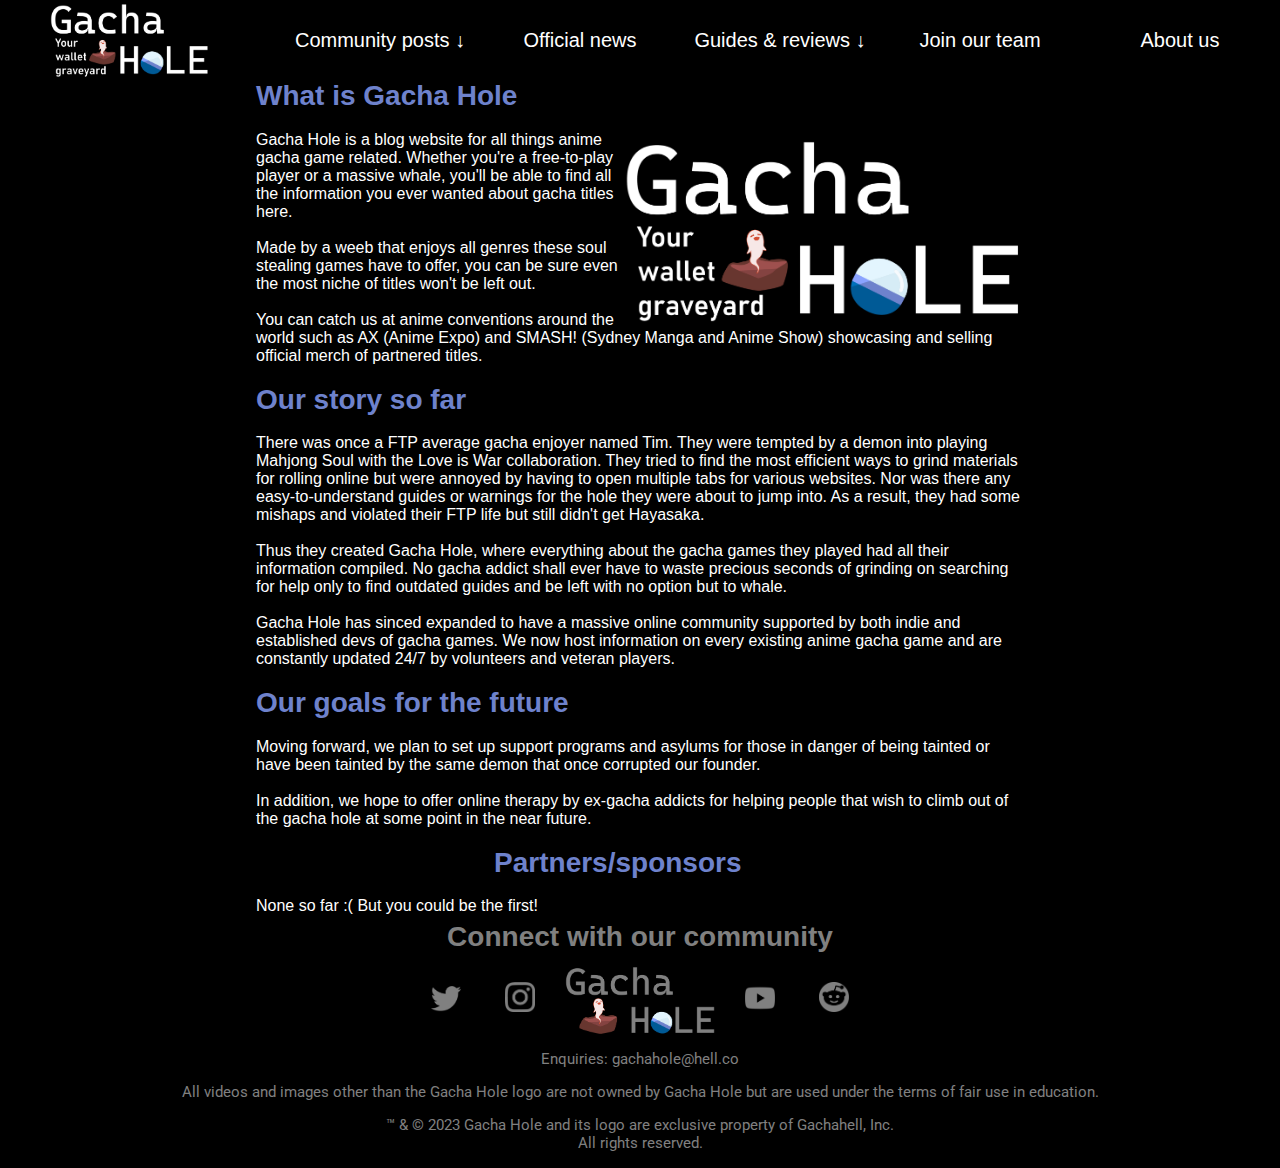
<file: About.html>
<!DOCTYPE html> <!--tells browser to use latest vers. of html-->
<html> <!--start of data in the doc-->
  <head> <!--meta data-->
    <title>Gacha Hole</title> <!--browser tab name-->
    <link rel="icon" href="assets/browsericon.png"> <!--browser tab icon can be seen in tab bar-->
    <!--multiple css sheets are used so that it is easy to find where specfic styles are-->
    <link rel="stylesheet" href="css/main.css"> <!--link css that applies to all html files-->
    <link rel="stylesheet" href="css/header.css"> <!--Link header css-->
    <link rel="stylesheet" href="css/aboutpage.css"> <!--Link header css-->
    <link rel="stylesheet" href="css/footer.css"> <!--link footer css-->
  </head>
  <body> <!--page content--> <!--about page-->
    <header> <!--header this and the footer will be the same across all documents-->
      <div class="logocontainer"> <!--container for the logo so it can be contained within this space-->
        <a href="index.html"><img class="logo" src="assets/gachaholelogowhite.png"></a>
        <!--anchor tag makes the image a hyperlink to the homepage-->
      </div>
      <nav> <!--tag that defines the stuff in here as a collection of hyper links-->
        <div class="barbtns"> <!--divides each button in the header-->
          <div> <!--div makes it so when drop down comes down it is same width-->
            <button class="communpost"><a class="barlink" href="underconstruction.html">Community posts &darr;</a></button>
            <!--sets the class of the button (hyperlink) and the text it has to be targeted individually in css -->
            <div class="dropdown"> <!--drop down links when hovered works by styling in css-->
                <!--many pages weren't created for the sake of saving time so they lead to a
                "under construction page"-->
                <a href="underconstruction.html">Top of all time</a> 
                <!--makes the text link to the underconstruction page-->
                <a href="underconstruction.html">Best of the year</a>
                <a href="underconstruction.html">Hot!</a>
                <a href="underconstruction.html">New</a>
            </div>            
          </div>
        </div>
        <div class="barbtns">
          <button class="news"><a class="barlink" href="news.html">Official news</a></button>
        </div>
        <div class="barbtns">
          <div>
            <button class="guides"><a class="barlink" href="underconstruction.html">Guides & reviews &darr;</a></button>
            <div class="dropdown">
              <a href="underconstruction.html">Gameplay Guides</a>
              <a href="underconstruction.html">Reviews</a>
              <a href="ingamecurrency.html">Costs of hell</a>
            </div>  
          </div>
        </div>
        <div class="barbtns">
          <button class ="team"><a class="barlink" href="teampage.html">Join our team</a></button>
        </div>
        <div class="barbtns">
          <button class ='about'><a class="barlink" >About us</a></button>
        </div>
      </nav>
    </header>
    <main> <!--start of main content of the page--> <!--this is the about page-->
      <div class="abouttext"> <!--container of all the text in the about page-->
        <h1>What is Gacha Hole</h1> <!--header/subheading-->
        <p> <!--text-->
          <img style="float: right; width: 400px;"src="assets/gachaholelogowhite.png"> 
          <!--Places logo to right and allows text to wrap around-->
          Gacha Hole is a blog website for all things anime gacha game related. Whether you're a free-to-play player
          or a massive whale, you'll be able to find all the information you ever wanted about gacha titles here. <br><br>
          <!--br tags forces text onto next line 2 in succession creates a new paragraph effect-->
          Made by a weeb that enjoys all genres these soul stealing games have to offer, you can be sure even the most
          niche of titles won't be left out. <br> <br>
  
          You can catch us at anime conventions around the world such as AX (Anime Expo) and SMASH! (Sydney Manga and Anime Show) showcasing
          and selling official merch of partnered titles. 
        </p>
        <h1>Our story so far</h1>
        <p>
          There was once a FTP average gacha enjoyer named Tim. They were tempted by a demon into playing Mahjong Soul with the Love is War
          collaboration. They tried to find the most efficient ways to grind materials for rolling online but were annoyed by having to open
          multiple tabs for various websites. Nor was there any easy-to-understand guides or warnings for the hole they were about to jump into.
          As a result, they had some mishaps and violated their FTP life but still didn't get Hayasaka.<br><br>
          Thus they created Gacha Hole, where everything about the gacha games they played had all their information compiled. No gacha addict shall 
          ever have to waste precious seconds of grinding on searching for help only to find outdated guides and be left with no option but to whale.
          <br><br>
          Gacha Hole has sinced expanded to have a massive online community supported by both indie and established devs of gacha games. We now host 
          information on every existing anime gacha game and are constantly updated 24/7 by volunteers and veteran players.    
        </p>
        <h1>Our goals for the future</h1>
        <p>
          Moving forward, we plan to set up support programs and asylums for those in danger of being tainted or have been tainted
          by the same demon that once corrupted our founder. 
          <br><br>
          In addition,  we hope to offer online therapy by ex-gacha addicts for helping people that wish to climb out of the gacha hole
          at some point in the near future.
        </p>
        <h1 class="spons">Partners/sponsors</h1> <!--partner logo heading styled in css-->
        <p>
          None so far :( But you could be the first!
        </p>
        <!--<img class="sponslogo" src="assets/sponsorlogos.png"> image of the sponsor logos-->
      </div>
    </main>
    <footer> <!--footer-->
      <h1>Connect with our community</h1>
      <div class="social-links-container"> <!--container of the social media links-->
        <div class="sociallinks"> <!--separates twitter and instagram to the left while so the logo can go in the middle -->
          <a href="https://twitter.com" target="_blank"><img src="assets/twitterlogo.png"></a>
          <!--makes the logos a hyperlink that opens in a new tab due to targer="_blank"-->
          <a href="https://instagram.com" target="_blank"><img src="assets/instalogo.png"></a>
        </div>
        <img class="footerlogo" src="assets/gachaholelogogrey.png">
        <div class="sociallinks">
          <a href="https://youtube.com" target="_blank"><img src="assets/ytlogo.png"></a>
          <a class='reddit' target="_blank" href="https://www.reddit.com/r/gachagaming/"><img src="assets/redditlogo.png"></a>
        </div>
      </div>
      <p>Enquiries: gachahole@hell.co</p> <!--text for footer with contact information & acknowledgements-->
      <p>All videos and images other than the Gacha Hole logo are not owned by Gacha Hole but are used under the terms of fair use in education.</p>
      <p>&#8482; & &#169; 2023 Gacha Hole and its logo are exclusive property of Gachahell, Inc.<br> All rights reserved.</p>
    </footer>
  </body>
</html>
</file>
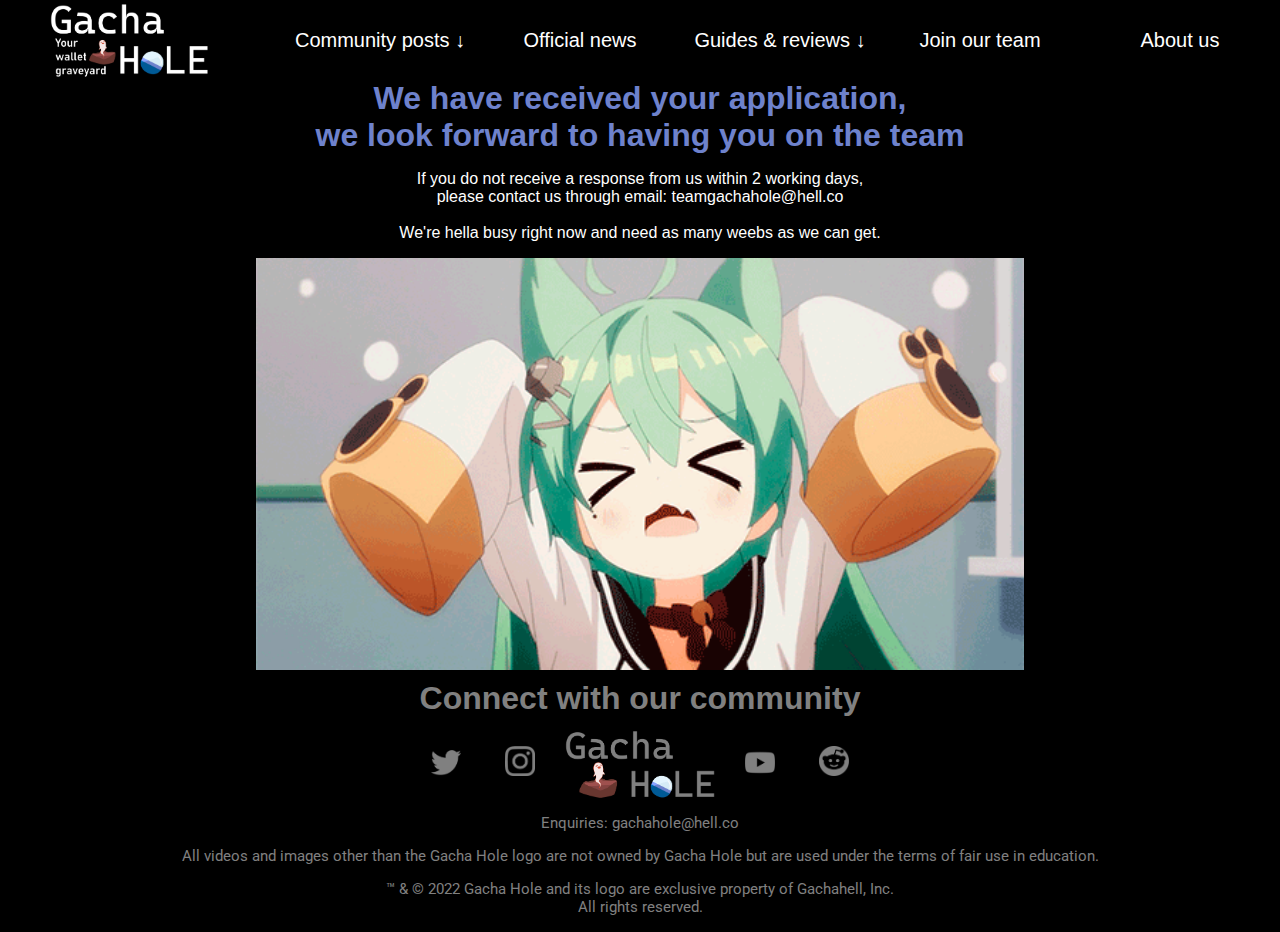
<file: applied.html>
<!DOCTYPE html> <!--tells browser to use latest vers. of html-->
<html>
  <head> <!--meta data-->
    <title>Gacha Hole</title> <!--browser tab name-->
    <link rel="icon" href="assets/browsericon.png"> <!--browser tab icon-->
    <link rel="stylesheet" href="css/main.css"> <!--link css-->
    <link rel="stylesheet" href="css/header.css">
    <link rel="stylesheet" href="css/applyprocess.css"> <!--link css for this sheet-->
    <link rel="stylesheet" href="css/footer.css">
  </head>
  <body> <!--page content-->
    <header>
      <div class="logocontainer">
        <a href="index.html"><img class="logo" src="assets/gachaholelogowhite.png"></a>
      </div>
      <nav>
        <div class="barbtns">
          <div> <!--div makes it so when drop down comes down it is same width-->
            <button class="communpost"><a class="barlink" href="underconstruction.html">Community posts &darr;</a></button>
            <div class="dropdown">
                <a href="underconstruction.html">Top of all time</a>
                <a href="underconstruction.html">Best of the year</a>
                <a href="underconstruction.html">Hot!</a>
                <a href="underconstruction.html">New</a>
            </div>            
          </div>
        </div>
        <div class="barbtns">
          <button class="news"><a class="barlink" href="news.html">Official news</a></button>
        </div>
        <div class="barbtns">
          <div>
            <button class="guides"><a class="barlink" href="underconstruction.html">Guides & reviews &darr;</a></button>
            <div class="dropdown">
              <a href="underconstruction.html">Gameplay Guides</a>
              <a href="underconstruction.html">Reviews</a>
              <a href="ingamecurrency.html">Costs of hell</a>
            </div>  
          </div>
        </div>
        <div class="barbtns">
          <button class ="team"><a class="barlink" href="teampage.html">Join our team</a></button>
        </div>
        <div class="barbtns">
          <button class ='about'><a class="barlink" href="About.html">About us</a></button>
        </div>
      </nav>
    </header>
    <main> <!--page after submitting application for job-->
      <h1>We have received your application, <br>we look forward to having you on the team</h1>
      <p> 
        If you do not receive a response from us within 2 working days,<br>
        please contact us through email: teamgachahole@hell.co <br> <br>
        We're hella busy right now and need as many weebs as we can get.
      </p>
      <div class="gifcontainer"> <!--creates a container for the gif that it cannnot expand beyond-->
        <img src="assets/signupgif.gif"> 
      </div>
    </main>
    <footer>
      <h1>Connect with our community</h1>
      <div class="social-links-container">
        <div class="sociallinks">
          <a href="https://twitter.com" target="_blank"><img src="assets/twitterlogo.png"></a>
          <a href="https://instagram.com" target="_blank"><img src="assets/instalogo.png"></a>
        </div>
        <img class="footerlogo" src="assets/gachaholelogogrey.png">
        <div class="sociallinks">
          <a href="https://youtube.com" target="_blank"><img src="assets/ytlogo.png"></a>
          <a class='reddit' target="_blank" href="https://www.reddit.com/r/gachagaming/"><img src="assets/redditlogo.png"></a>
        </div>
      </div>
      <p>Enquiries: gachahole@hell.co</p>
      <p>All videos and images other than the Gacha Hole logo are not owned by Gacha Hole but are used under the terms of fair use in education.</p>
      <p>&#8482; & &#169; 2022 Gacha Hole and its logo are exclusive property of Gachahell, Inc.<br> All rights reserved.</p>
    </footer>
  </body>
</html>
</file>
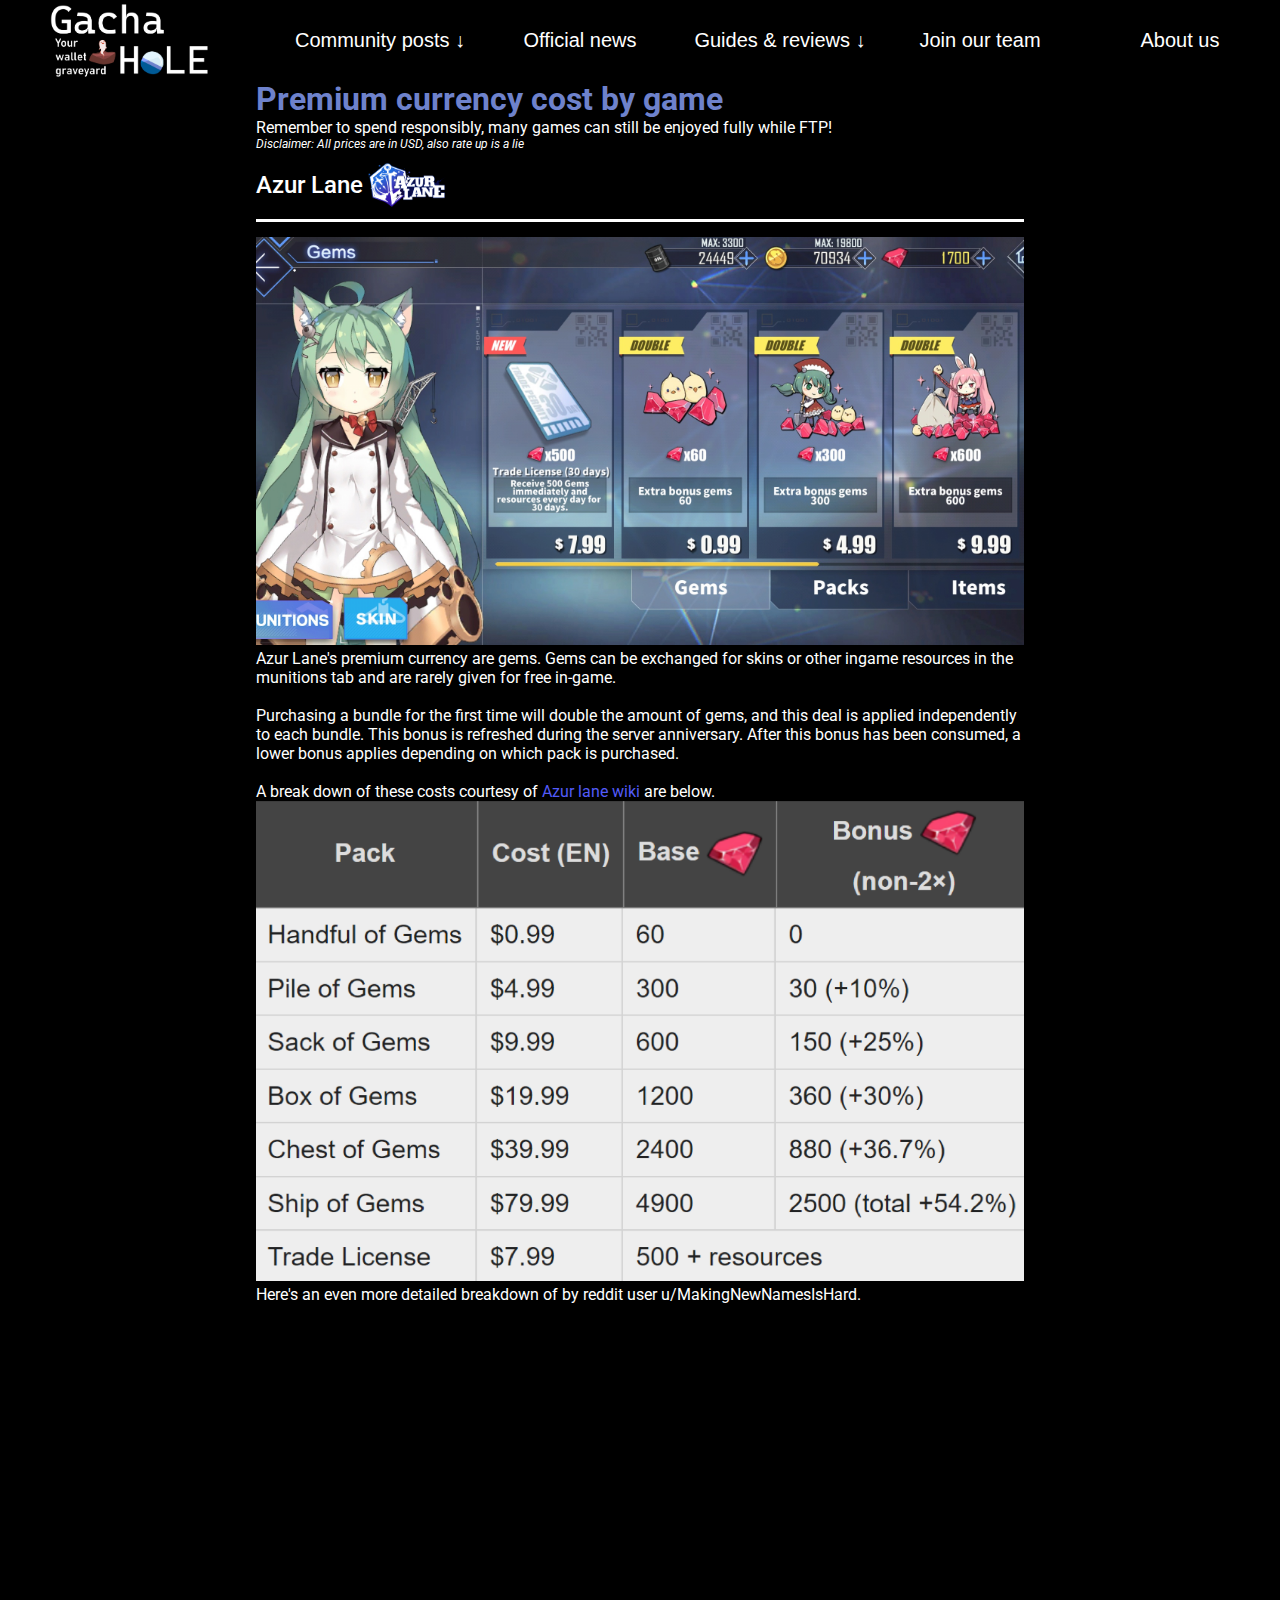
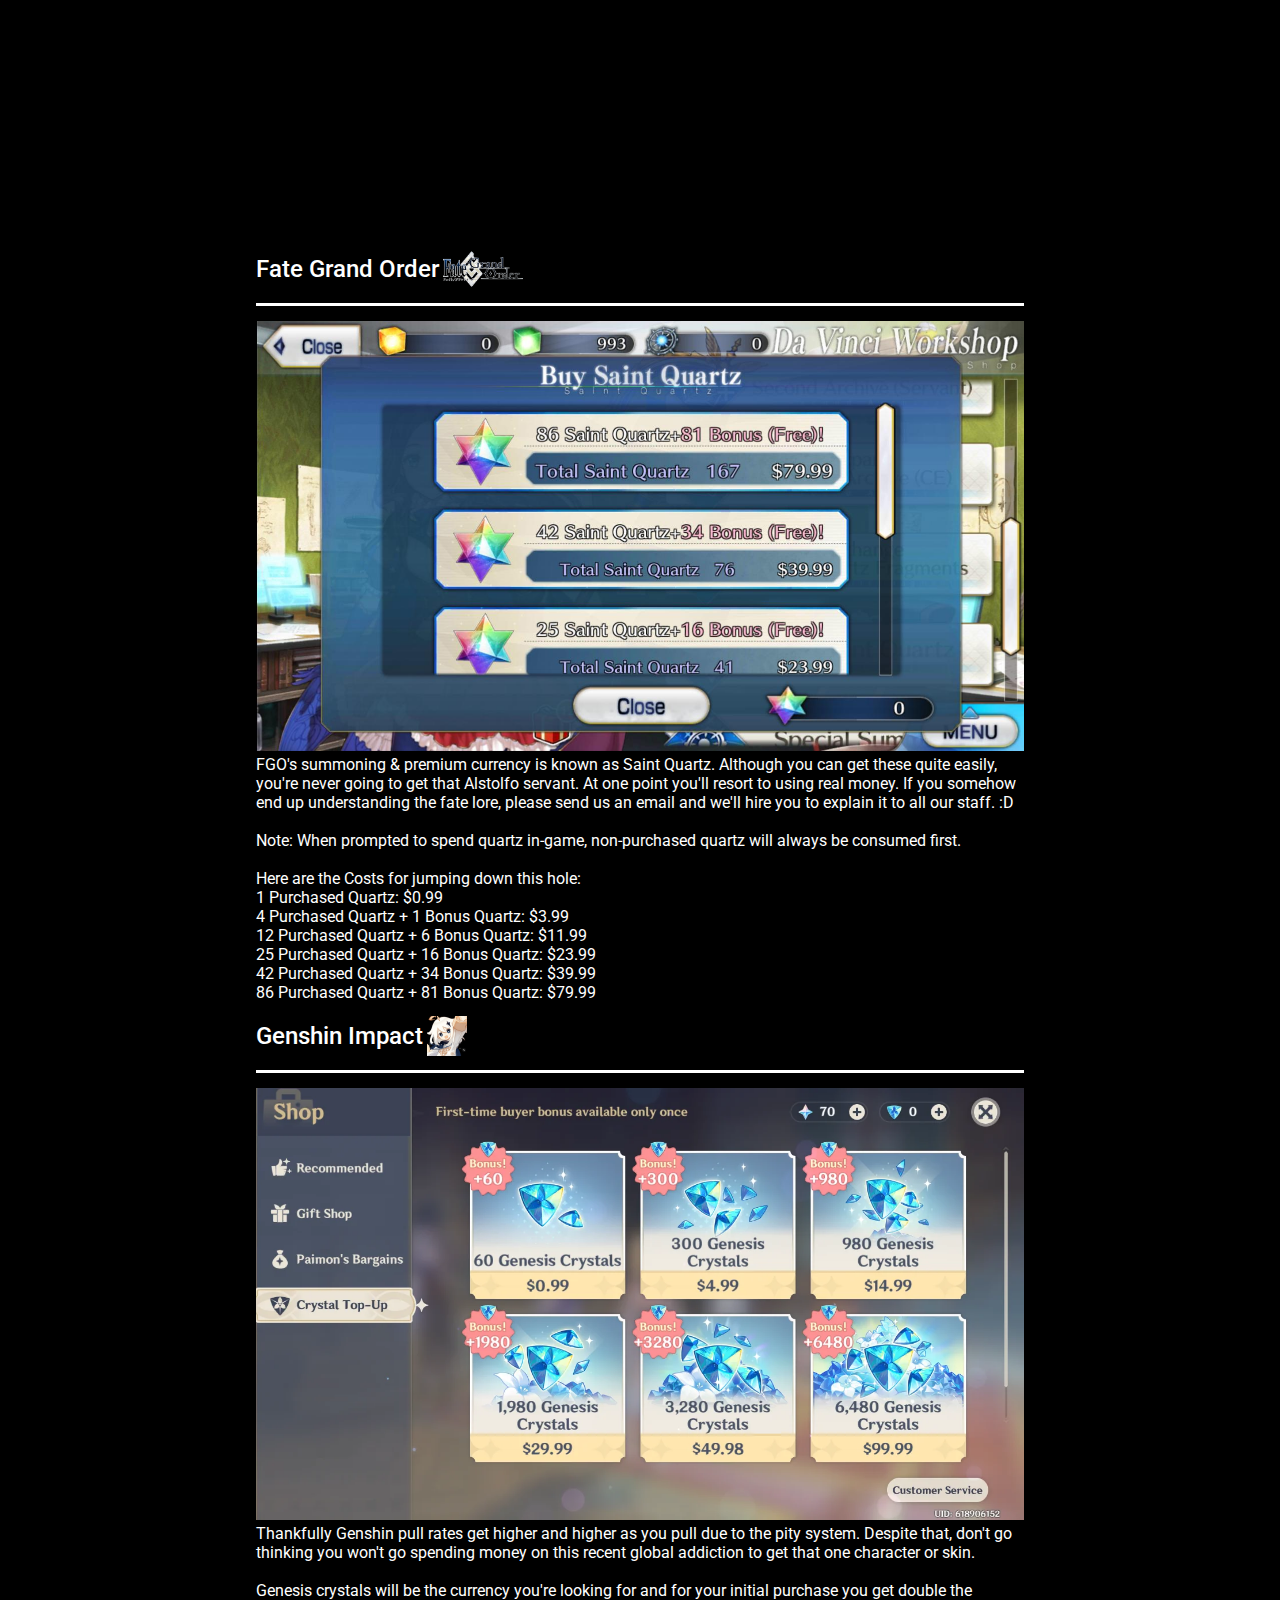
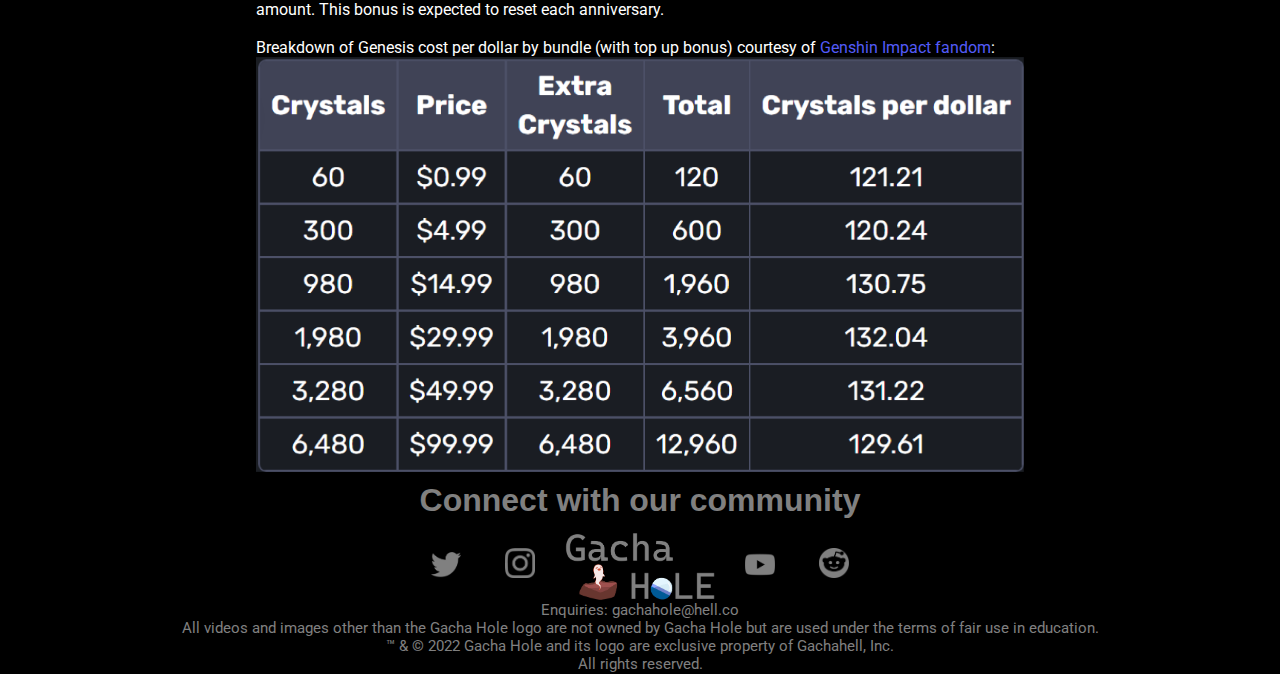
<file: ingamecurrency.html>
<!DOCTYPE html> <!--tells browser to use latest vers. of html-->
<html>
  <head> <!--meta data-->
    <title>Gacha Hole</title> <!--browser tab name-->
    <link rel="icon" href="assets/browsericon.png"> <!--browser tab icon-->
    <link rel="stylesheet" href="css/main.css"> <!--link css-->
    <link rel="stylesheet" href="css/header.css">
    <link rel="stylesheet" href="css/currency.css">
    <link rel="stylesheet" href="css/footer.css">
  </head>
  <body> <!--page content-->
    <header>
      <div class="logocontainer">
        <a href="index.html"><img class="logo" src="assets/gachaholelogowhite.png"></a>
      </div>
      <nav>
        <div class="barbtns">
          <div> <!--div makes it so when drop down comes down it is same width-->
            <button class="communpost"><a class="barlink" href="underconstruction.html">Community posts &darr;</a></button>
            <div class="dropdown">
                <a href="underconstruction.html">Top of all time</a>
                <a href="underconstruction.html">Best of the year</a>
                <a href="underconstruction.html">Hot!</a>
                <a href="underconstruction.html">New</a>
            </div>            
          </div>
        </div>
        <div class="barbtns">
          <button class="news"><a class="barlink" href="news.html">Official news</a></button>
        </div>
        <div class="barbtns">
          <div>
            <button class="guides"><a class="barlink" href="underconstruction.html">Guides & reviews &darr;</a></button>
            <div class="dropdown">
              <a href="underconstruction.html">Gameplay Guides</a>
              <a href="underconstruction.html">Reviews</a>
              <a href="#">Costs of hell</a>
            </div>  
          </div>
        </div>
        <div class="barbtns">
          <button class ="team"><a class="barlink" href="teampage.html">Join our team</a></button>
        </div>
        <div class="barbtns">
          <button class ='about'><a class="barlink" href="About.html">About us</a></button>
        </div>
      </nav>
    </header>
    <main> <!--costs of hell page-->
      <h1>Premium currency cost by game</h1>
      <p>
        Remember to spend responsibly, many games can still be enjoyed fully while FTP!
      </p>
      <p class="disclaimer"> <!--classed so it can be targeted specifically for styling different to regular text-->
        Disclaimer: All prices are in USD, also rate up is a lie
      </p>
      <div class="gametitle"> <!--pairs the game title and its logo or a representative image to be styled together-->
        <h2>Azur Lane</h2>
        <img class="gamelogo" src="assets/allogo.png">
      </div>
      <img class="ingameshop" src="assets/algemshop.jpg"> <!--image of the ingame currency-->
      <p> <!--description of the game's currency-->
        Azur Lane's premium currency are gems.  
        Gems can be exchanged for skins or other ingame resources in the munitions tab and are rarely given for free in-game.
        <br>
        <br>
        Purchasing a bundle for the first time will double the amount of gems, 
        and this deal is applied independently to each bundle. 
        This bonus is refreshed during the server anniversary. 
        After this bonus has been consumed, a lower bonus applies depending on which pack is purchased.
        <br>
        <br>
        A break down of these costs courtesy of
        <a target="_blank" href="https://azurlane.koumakan.jp/wiki/">Azur lane wiki</a> are below.
        <!--creates a hyper link in blue that goes to an external website-->
      </p>
      <img src="assets/algembreakdown.png">
      <p>Here's an even more detailed breakdown of by reddit user u/MakingNewNamesIsHard.</p>
      <!--reddit embed with settings that define how it looks-->
      <iframe 
      id="reddit-embed" 
      src="https://www.redditmedia.com/r/AzureLane/comments/hlagat/guide_to_akashis_shop/?ref_source=embed&amp;ref=share&amp;embed=true&amp;theme=dark" 
      style="border: none;" 
      height="527" 
      width=100% 
      scrolling="no">
      </iframe>
      <div class="gametitle">
        <h2>Fate Grand Order</h2>
        <img class="gamelogo" src="assets/fgologo.png">
      </div>
      <img src="assets/fgoshop.jpg">
      <p>
        FGO's summoning & premium currency is known as Saint Quartz.
        Although you can get these quite easily, you're never going to get that Alstolfo servant. At one point you'll resort
        to using real money. If you somehow end up understanding the fate lore, please send us an email and we'll hire you to
        explain it to all our staff. :D
        <br>
        <br>
        Note: When prompted to spend quartz in-game, non-purchased quartz will always be consumed first.
        <br>
        <br>
        Here are the Costs for jumping down this hole:
        <br>
        1 Purchased Quartz: $0.99
        <br>
        4 Purchased Quartz + 1 Bonus Quartz: $3.99
        <br>
        12 Purchased Quartz + 6 Bonus Quartz: $11.99
        <br>
        25 Purchased Quartz + 16 Bonus Quartz: $23.99
        <br>
        42 Purchased Quartz + 34 Bonus Quartz: $39.99
        <br>
        86 Purchased Quartz + 81 Bonus Quartz: $79.99
      </p>
      <div class="gametitle">
        <h2>Genshin Impact</h2>
        <img class="genshinlogo" src="assets/genshinlogo.png">
      </div>
      <img src="assets/genshingenesisshop.png">
      <p>
        Thankfully Genshin pull rates get higher and higher as you pull due to the pity system.
        Despite that, don't go thinking you won't go spending money on this recent global addiction to get that one character or skin.
        <br>
        <br>
        Genesis crystals will be the currency you're looking for and for your initial purchase you get double the amount. This bonus is expected
        to reset each anniversary.
        <br>
        <br>
        Breakdown of Genesis cost per dollar by bundle (with top up bonus) courtesy of 
        <a target="_blank" href="https://genshin-impact.fandom.com/wiki/">Genshin Impact fandom</a>:
      </p>
      <img src="assets/genshinbreakdown.png">
    </main>
    <footer>
      <h1>Connect with our community</h1>
      <div class="social-links-container">
        <div class="sociallinks">
          <a href="https://twitter.com" target="_blank"><img src="assets/twitterlogo.png"></a>
          <a href="https://instagram.com" target="_blank"><img src="assets/instalogo.png"></a>
        </div>
        <img class="footerlogo" src="assets/gachaholelogogrey.png">
        <div class="sociallinks">
          <a href="https://youtube.com" target="_blank"><img src="assets/ytlogo.png"></a>
          <a class='reddit' target="_blank" href="https://www.reddit.com/r/gachagaming/"><img src="assets/redditlogo.png"></a>
        </div>
      </div>
      <p>Enquiries: gachahole@hell.co</p>
      <p>All videos and images other than the Gacha Hole logo are not owned by Gacha Hole but are used under the terms of fair use in education.</p>
      <p>&#8482; & &#169; 2022 Gacha Hole and its logo are exclusive property of Gachahell, Inc.<br> All rights reserved.</p>
    </footer>
  </body>
</html>
</file>
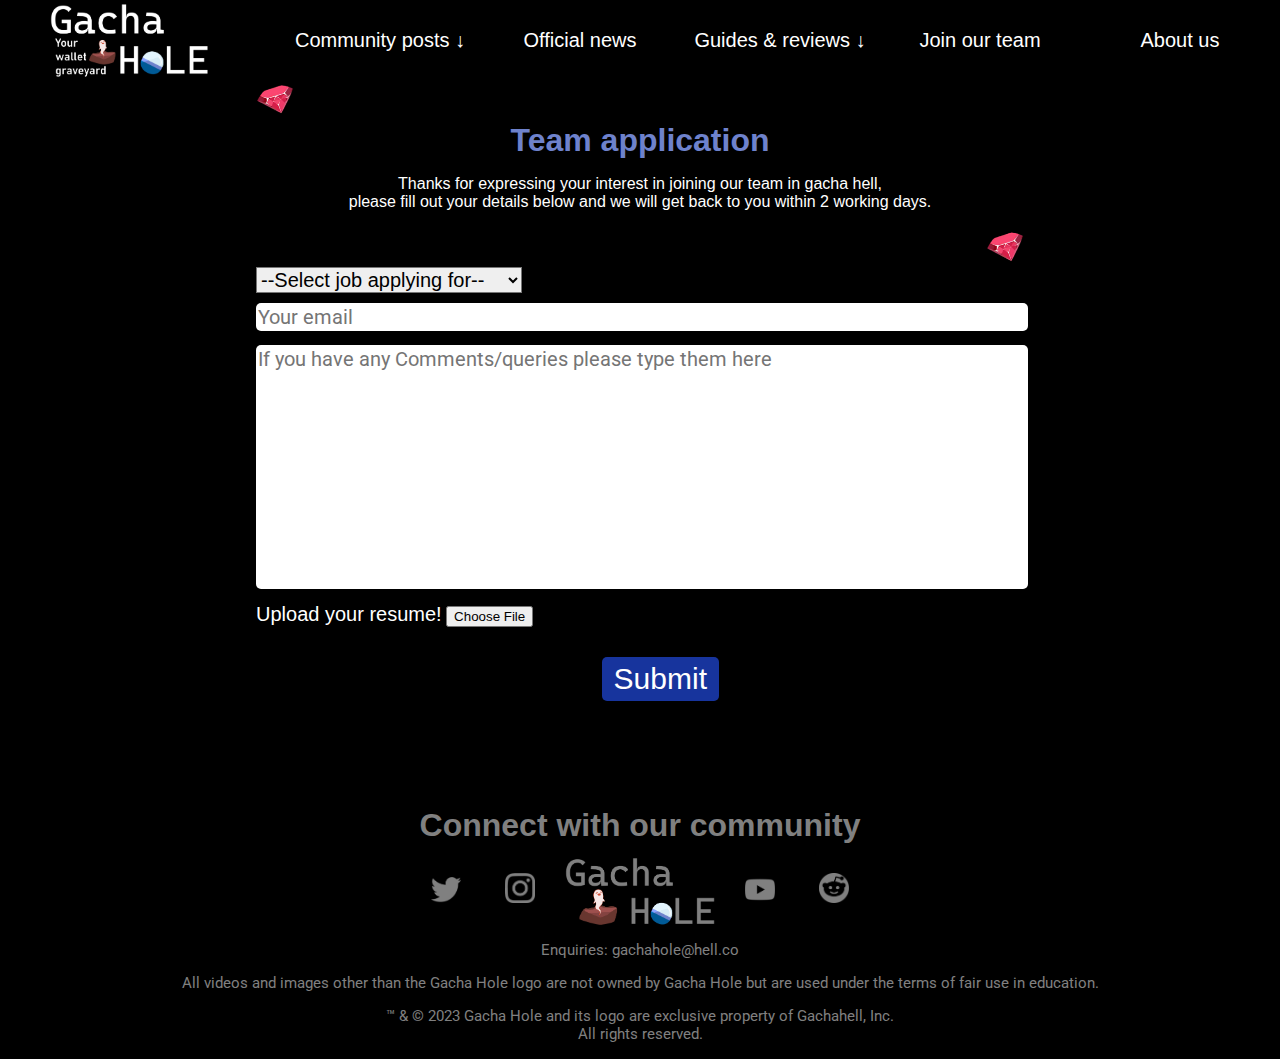
<file: jobapply.html>
<!DOCTYPE html> <!--tells browser to use latest vers. of html-->
<html>
  <head> <!--meta data-->
    <title>Gacha Hole</title> <!--browser tab name-->
    <link rel="icon" href="assets/browsericon.png"> <!--browser tab icon-->
    <link rel="stylesheet" href="css/main.css"> <!--link css-->
    <link rel="stylesheet" href="css/header.css">
    <link rel="stylesheet" href="css/applyprocess.css">
    <link rel="stylesheet" href="css/footer.css">
  </head>
  <body> <!--page content-->
    <header>
      <div class="logocontainer">
        <a href="index.html"><img class="logo" src="assets/gachaholelogowhite.png"></a>
      </div>
      <nav>
        <div class="barbtns">
          <div> <!--div makes it so when drop down comes down it is same width-->
            <button class="communpost"><a class="barlink" href="underconstruction.html">Community posts &darr;</a></button>
            <div class="dropdown">
                <a href="underconstruction.html">Top of all time</a>
                <a href="underconstruction.html">Best of the year</a>
                <a href="underconstruction.html">Hot!</a>
                <a href="underconstruction.html">New</a>
            </div>            
          </div>
        </div>
        <div class="barbtns">
          <button class="news"><a class="barlink" href="news.html">Official news</a></button>
        </div>
        <div class="barbtns">
          <div>
            <button class="guides"><a class="barlink" href="underconstruction.html">Guides & reviews &darr;</a></button>
            <div class="dropdown">
              <a href="underconstruction.html">Gameplay Guides</a>
              <a href="underconstruction.html">Reviews</a>
              <a href="ingamecurrency.html">Costs of hell</a>
            </div>  
          </div>
        </div>
        <div class="barbtns">
          <button class ="team"><a class="barlink" href="teampage.html">Join our team</a></button>
        </div>
        <div class="barbtns">
          <button class ='about'><a class="barlink" href="About.html">About us</a></button>
        </div>
      </nav>
    </header>
    <main> <!--page you'd see after clicking apply on any jobs in careers page-->
      <div class="applicationform"> 
        <!--sections the application form but this is not necessary at the moment as there is nothing else in this page-->
        <div class="gemcontainer"> <!--containter for the gem image accompanying the text-->
          <img src="assets/gem.png">
        </div>
        <div>
          <h1>Team application</h1>
          <p>
            Thanks for expressing your interest in joining our team in gacha hell, <br>please fill out your details below
            and we will get back to you within 2 working days. 
          </p>
          <div class="gemcontainer2">
            <img src="assets/gem.png">
          </div>
        </div>
        <form> 
          <!--form tag doesn't actually do anything other then allow someone reading the code to understand stuff below
          are for user input-->
          <!--sets up so that if wanted to this form can be received and processed with javascript with necessary code
          this was not done though because this assignment is just html & css-->
          <select> <!--creates dropdown list for selection of options-->
            <option>--Select job applying for--</option>
            <option>Graphic Designer/Illustrator</option>
            <option>Web Designer</option>
            <option>PR Manager</option>
            <option>Game Reviewer/Tester</option>
          </select>
          <textarea rows="1" placeholder="Your email"></textarea>
          <!--text area creates a text input that can hold an infinite amount of text-->
          <!--rows define how many rows of text it defaultly appears as-->
          <!--place holder places placeholder text until text is inputted-->
          <textarea rows="10" placeholder="If you have any Comments/queries please type them here"></textarea>
          <div> <!--separate resume uploading button from the text areas-->
            <label>Upload your resume!</label>
            <input type="file"> <!--creates button that allows you to upload files to the website-->
          </div>
        </form>
        <a href="applied.html"><button class='signup'>Submit</button></a>
        <!--a button that leads to page thanking you for applying-->
      </div>
    </main>
    <footer>
      <h1>Connect with our community</h1>
      <div class="social-links-container">
        <div class="sociallinks">
          <a href="https://twitter.com" target="_blank"><img src="assets/twitterlogo.png"></a>
          <a href="https://instagram.com" target="_blank"><img src="assets/instalogo.png"></a>
        </div>
        <img class="footerlogo" src="assets/gachaholelogogrey.png">
        <div class="sociallinks">
          <a href="https://youtube.com" target="_blank"><img src="assets/ytlogo.png"></a>
          <a class='reddit' target="_blank" href="https://www.reddit.com/r/gachagaming/"><img src="assets/redditlogo.png"></a>
        </div>
      </div>
      <p>Enquiries: gachahole@hell.co</p>
      <p>All videos and images other than the Gacha Hole logo are not owned by Gacha Hole but are used under the terms of fair use in education.</p>
      <p>&#8482; & &#169; 2023 Gacha Hole and its logo are exclusive property of Gachahell, Inc.<br> All rights reserved.</p>
    </footer>
  </body>
</html>
</file>
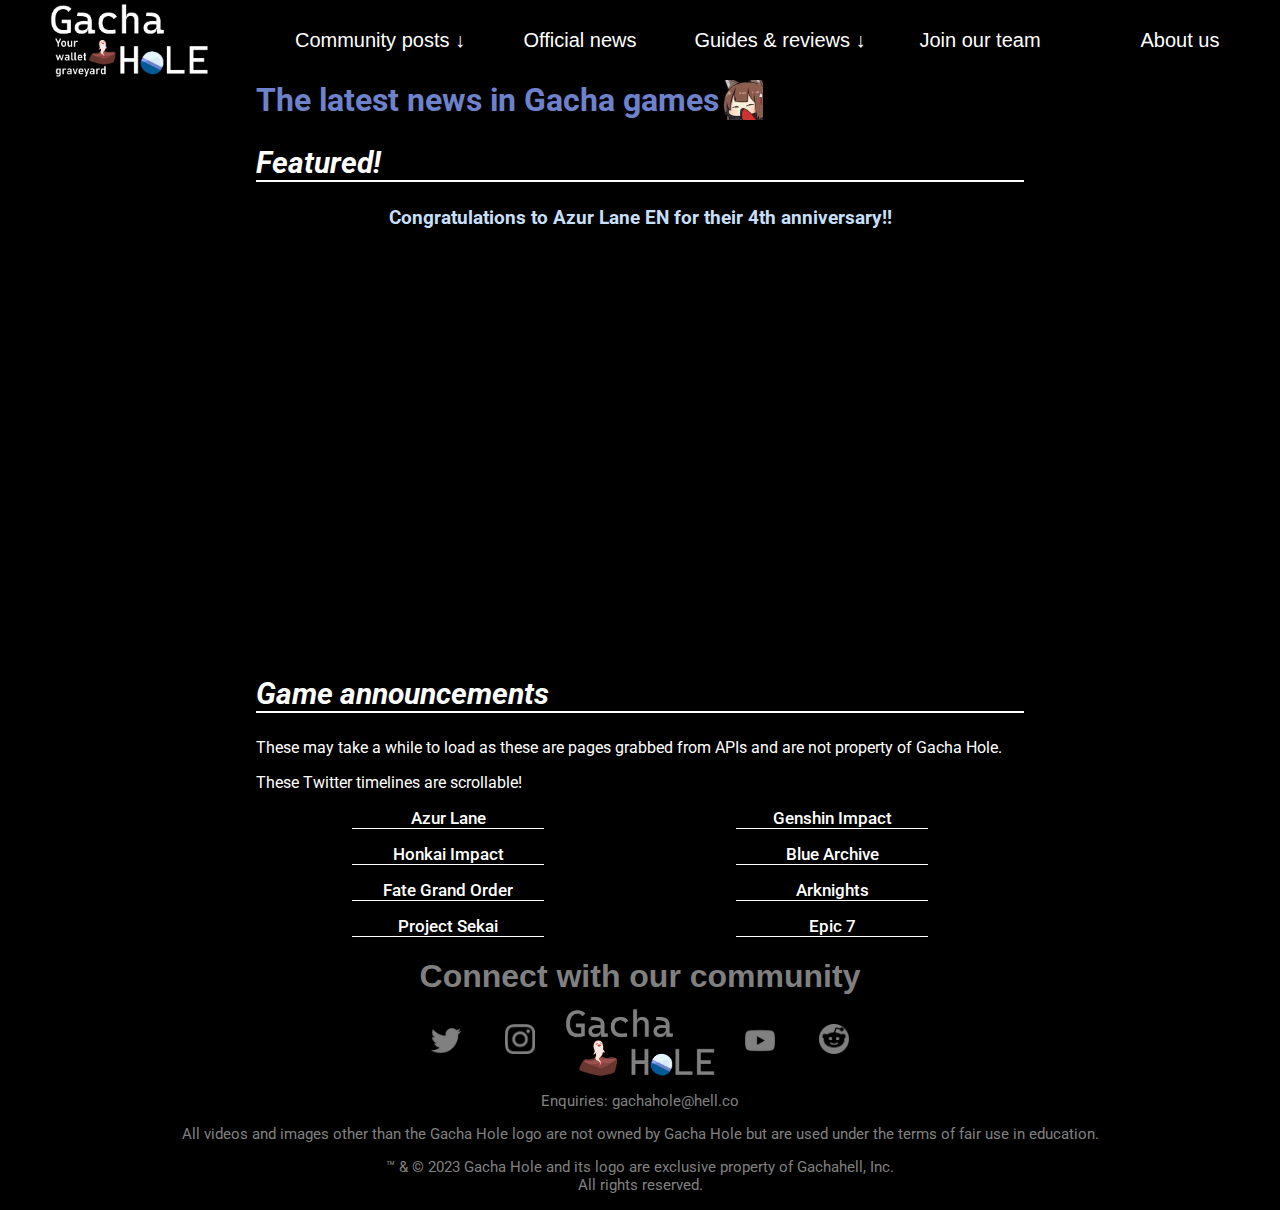
<file: news.html>
<!DOCTYPE html>
<html>
  <head> <!--meta data-->
  <title>Gacha Hole</title> <!--browser tab name-->
  <link rel="icon" href="assets/browsericon.png"> <!--browser tab icon-->
  <link rel="stylesheet" href="css/main.css"> <!--link css-->
  <link rel="stylesheet" href="css/header.css">
  <link rel="stylesheet" href="css/news.css">
  <link rel="stylesheet" href="css/footer.css">
  <script src="https://ajax.googleapis.com/ajax/libs/jquery/3.1.1/jquery.min.js"></script> <!--import jquery javascript library for fade out text-->
  </head>
  <body> <!--page content-->
    <header>
      <div class="logocontainer">
        <a href="index.html"><img class="logo" src="assets/gachaholelogowhite.png"></a>
      </div>
      <nav>
        <div class="barbtns">
          <div> <!--div makes it so when drop down comes down it is same width-->
            <button class="communpost"><a class="barlink" href="underconstruction.html">Community posts &darr;</a></button>
            <div class="dropdown">
                <a href="underconstruction.html">Top of all time</a>
                <a href="underconstruction.html">Best of the year</a>
                <a href="underconstruction.html">Hot!</a>
                <a href="underconstruction.html">New</a>
            </div>            
          </div>
        </div>
        <div class="barbtns">
          <button class="news"><a class="barlink" href="#">Official news</a></button>
        </div>
        <div class="barbtns">
          <div>
            <button class="guides"><a class="barlink" href= "underconstruction.html">Guides & reviews &darr;</a></button>
            <div class="dropdown">
              <a href="underconstruction.html">Gameplay Guides</a>
              <a href="underconstruction.html">Reviews</a>
              <a href="ingamecurrency.html">Costs of hell</a>
            </div>  
          </div>
        </div>
        <div class="barbtns">
          <button class ="team"><a class="barlink" href="teampage.html">Join our team</a></button>
        </div>
        <div class="barbtns">
          <button class ='about'><a class="barlink" href="About.html">About us</a></button>
        </div>
      </nav>
    </header>
    <main> <!--news page-->
      <h1>The latest news in Gacha games</h1> <!--main heading-->
      <img class="amagi" src="assets/amagi.png"> <!--small image to go beside the header-->
      <h2>Featured!</h2> <!--subheading-->
      <h3>Congratulations to Azur Lane EN for their 4th anniversary!!</h3> <!--subheading-->
      <!--youtube embed-->
      <iframe 
      width=100% 
      height=400px;
      src="https://www.youtube.com/embed/rjGnIeSpAOM?autoplay=1&mute=1&playlist=rjGnIeSpAOM&loop=1"
      frameborder="0" 
      allow="autoplay;" 
      allowfullscreen>
      </iframe>
      <!--In src the autoplay, mute and loop define how how the video is played 
      autoplay set to 1 to start playing as soon as webpage loads but is muted due to youtube policies
      loop loops a "dummy" playlist only containing the video since the video byitself cannot be looped-->
      <h2>Game announcements</h2>
      <p id="loadingtext">These may take a while to load as these are pages grabbed from APIs and are not property of Gacha Hole.</p>
      <!--id allows for this text to be targeted by javascript code written below-->
      <p>These Twitter timelines are scrollable!</p> <!--notice to remind user each twitter timeline can be scrolled-->
      <script> 
        $("#loadingtext").show().delay(3000).fadeOut("slow"); 
      </script>
      <!--script tag defines code inside as being java script-->
      <!--targets the loading text and has it displayed upon load for 3 seconds before fading out using JS-->
      <div class="gametwitters"> <!--groups all child elements which are the twitter timelines-->
        <!--Azur Lane-->
        <div class="timeline-box"> <!--container for each timeline to be styled-->
          <h4>Azur Lane</h4> <!--game headings-->
          <!--twitter embed-->
          <a class="twitter-timeline" 
          data-height="400" 
          data-theme="dark" 
          data-width="100%"
          data-chrome="noheader noborders noscrollbar transparent nofooter"
          href="https://twitter.com/AzurLane_EN?ref_src=twsrc%5Etfw">
          </a> 
          <!--data theme sets whether timeline is black or white
          data chrome rids of default borders and other thigns that come with embed
          transparent makes the background of the embed transparent-->
          <script async src="https://platform.twitter.com/widgets.js" charset="utf-8"></script> 
          <!--import JS for formatting time line from Twitter API-->
        </div>
        <!--Genshin Impact-->
        <div class="timeline-box">
          <h4>Genshin Impact</h4>
          <a class="twitter-timeline" 
          data-height="400" 
          data-theme="dark" 
          data-width="100%"
          data-chrome="noheader noborders noscrollbar transparent nofooter"
          href="https://twitter.com/GenshinImpact?ref_src=twsrc%5Etfw">
          </a>
        </div>
        <!--Honkai Impact-->
        <div class="timeline-box">
          <h4>Honkai Impact</h4>
          <a class="twitter-timeline" 
          data-height="400" 
          data-theme="dark" 
          data-width="100%"
          data-chrome="noheader noborders noscrollbar transparent nofooter"
          href="https://twitter.com/HonkaiImpact3rd?ref_src=twsrc%5Etfw">
          </a> 
        </div>
        <!--Blue Archive-->
        <div class="timeline-box">
          <h4>Blue Archive</h4>
          <a class="twitter-timeline" 
          data-height="400" 
          data-theme="dark" 
          data-width="100%"
          data-chrome="noheader noborders noscrollbar transparent nofooter"
          href="https://twitter.com/EN_BlueArchive?ref_src=twsrc%5Etfw">
          </a>
        </div> 
        <!--Fate Grand Order-->
        <div class="timeline-box">
          <h4>Fate Grand Order</h4>
          <a class="twitter-timeline" 
          data-height="400" 
          data-theme="dark" 
          data-width="100%"
          data-chrome="noheader noborders noscrollbar transparent nofooter"
          href="https://twitter.com/FateGO_USA?ref_src=twsrc%5Etfw">
          </a>
        </div>
        <!--Arknights-->
        <div class="timeline-box">
          <h4>Arknights</h4>
          <a class="twitter-timeline" 
          data-height="400" 
          data-theme="dark" 
          data-width="100%"
          data-chrome="noheader noborders noscrollbar transparent nofooter"
          href="https://twitter.com/ArknightsEN?ref_src=twsrc%5Etfw">
        </a>
        </div>
        <!--Project Sekai-->
        <div class="timeline-box">
          <h4>Project Sekai</h4>
          <a class="twitter-timeline" 
          data-height="400" 
          data-theme="dark" 
          data-width="100%"
          data-chrome="noheader noborders noscrollbar transparent nofooter"
          href="https://twitter.com/ColorfulStageEN?ref_src=twsrc%5Etfw">
        </a>
        </div>
        <!--Epic 7-->
        <div class="timeline-box">
          <h4>Epic 7</h4>
          <a class="twitter-timeline" 
          data-height="400" 
          data-theme="dark" 
          data-width="100%"
          data-chrome="noheader noborders noscrollbar transparent nofooter"
          href="https://twitter.com/Epic7_Global?ref_src=twsrc%5Etfw">
        </a>
        </div>
      </div> 
    </main>
    <footer>
      <h1>Connect with our community</h1>
      <div class="social-links-container">
        <div class="sociallinks">
          <a href="https://twitter.com" target="_blank"><img src="assets/twitterlogo.png"></a>
          <a href="https://instagram.com" target="_blank"><img src="assets/instalogo.png"></a>
        </div>
        <img class="footerlogo" src="assets/gachaholelogogrey.png">
        <div class="sociallinks">
          <a href="https://youtube.com" target="_blank"><img src="assets/ytlogo.png"></a>
          <a class='reddit' target="_blank" href="https://www.reddit.com/r/gachagaming/"><img src="assets/redditlogo.png"></a>
        </div>
      </div>
      <p>Enquiries: gachahole@hell.co</p>
      <p>All videos and images other than the Gacha Hole logo are not owned by Gacha Hole but are used under the terms of fair use in education.</p>
      <p>&#8482; & &#169; 2023 Gacha Hole and its logo are exclusive property of Gachahell, Inc.<br> All rights reserved.</p>
    </footer>
  </body>
</html>
</file>
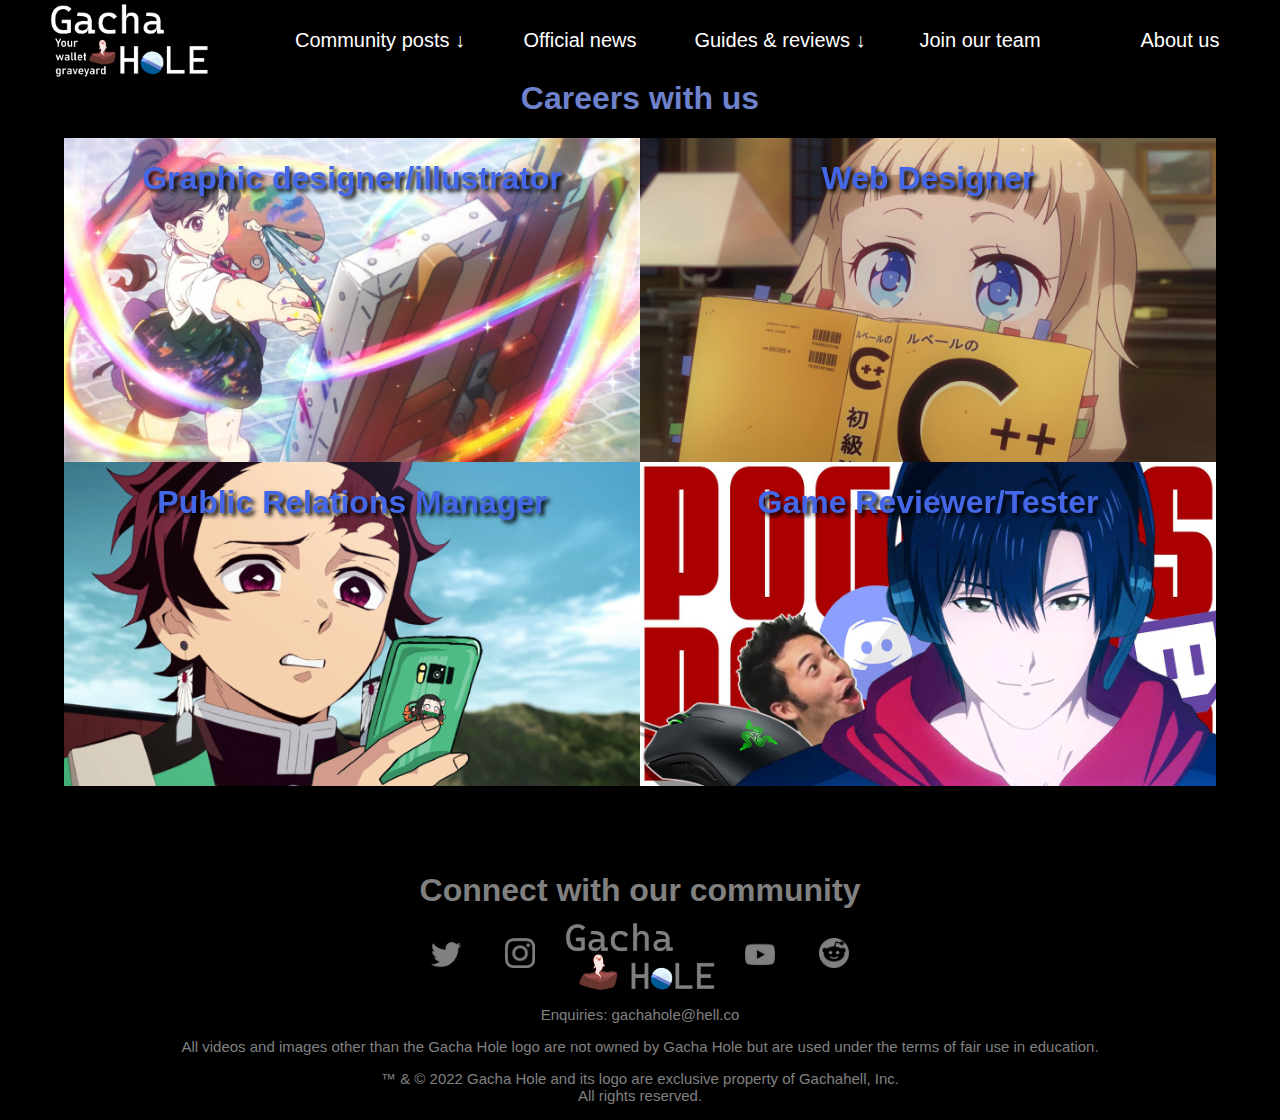
<file: teampage.html>
<!DOCTYPE html> <!--tells browser to use latest vers. of html-->
<html>
  <head> <!--meta data-->
    <title>Gacha Hole</title> <!--browser tab name-->
    <link rel="icon" href="assets/browsericon.png"> <!--browser tab icon-->
    <link rel="stylesheet" href="css/main.css"> <!--link css-->
    <link rel="stylesheet" href="css/header.css">
    <link rel="stylesheet" href="css/teampage.css">
    <link rel="stylesheet" href="css/footer.css">
  </head>
  <body> <!--page content-->
    <header>
      <div class="logocontainer">
        <a href="index.html"><img class="logo" src="assets/gachaholelogowhite.png"></a>
      </div>
      <nav>
        <div class="barbtns">
          <div> <!--div makes it so when drop down comes down it is same width-->
            <button class="communpost"><a class="barlink" href="underconstruction.html">Community posts &darr;</a></button>
            <div class="dropdown">
                <a href="underconstruction.html">Top of all time</a>
                <a href="underconstruction.html">Best of the year</a>
                <a href="underconstruction.html">Hot!</a>
                <a href="underconstruction.html">New</a>
            </div>            
          </div>
        </div>
        <div class="barbtns">
          <button class="news"><a class="barlink" href="news.html">Official news</a></button>
        </div>
        <div class="barbtns">
          <div>
            <button class="guides"><a class="barlink" href="underconstruction.html">Guides & reviews &darr;</a></button>
            <div class="dropdown">
              <a href="underconstruction.html">Gameplay Guides</a>
              <a href="underconstruction.html">Reviews</a>
              <a href="ingamecurrency.html">Costs of hell</a>
            </div>  
          </div>
        </div>
        <div class="barbtns">
          <button class ="team"><a class="barlink" href="#">Join our team</a></button>
        </div>
        <div class="barbtns">
          <button class ='about'><a class="barlink" href="About.html">About us</a></button>
        </div>
      </nav>
    </header>
    <main> <!--occupation/careers page-->
      <h1 class="careerheader">Careers with us</h1>  <!--page heading-->
      <div class="careers"> <!--groups the flip cards-->
        <div class="jobbox"> <!--box for the flip cards-->
          <div class="flip-card"> <!--flip card-->
            <div class="flip-card-front"> <!--flip card front-->
              <img src="assets/artistimg.jpg" class="jobimage">
              <h1 class="jobtitle">Graphic designer/illustrator</h1>
              <!--job title placed on top of image-->
            </div>
            <div class="flip-card-back">  <!--flip card back-->
              <p> <!--description of job-->
                You're someone who loves drawing anime related things, 
                already frequently uses Adobe products and would like flexible working times.
                 If this sounds like you, we'd for you to create illustrations for our website and merchandise!
              </p>
              <a href="jobapply.html"><button class="signupanchor">Apply</button></a>
              <!--apply button below text that leads to apply page-->
            </div>
          </div>
        </div>
        <div class="jobbox">
          <div class="flip-card">
            <div class="flip-card-front">
              <img src="assets/webdesignimg.jpg" class="jobimage">
              <h1 class="jobtitle">Web Designer</h1>
            </div>
            <div class="flip-card-back">
              <p>
                Both back-end and front-end design fanatic. You can competently wield
                html/css + javascript to improve how our website looks and make our
                community welcoming to all.
              </p>
              <a href="jobapply.html"><button class="signupanchor">Apply</button></a>
            </div>
          </div>
        </div>
        <div class="jobbox">
          <div class="flip-card">
            <div class="flip-card-front">
              <img src="assets/manager.png" class="jobimage">
              <h1 class="jobtitle">Public Relations Manager</h1>
            </div>
            <div class="flip-card-back">
              <p>
                Announce our special events and be our representative in our community. 
                You'll be spending all day roasting people on Twitter,
                moderating our subreddit and posting pictures for our Instagram.
              </p>
              <a href="jobapply.html"><button class="signupanchor">Apply</button></a>
            </div>
          </div>
        </div>
        <div class="jobbox">
          <div class="flip-card">
            <div class="flip-card-front">
              <img src="assets/gametestimg.jpg" class="jobimage">
              <h1 class="jobtitle">Game Reviewer/Tester</h1>
            </div>
            <div class="flip-card-back">
              <p>
                Would you like to spend all day playing Gacha games before others,
                have exclusive perks in-game and have the chance to talk to the devs?
                Create reviews/guides for our site to help our community through this hell!
              </p>
              <a href="jobapply.html"><button class="signupanchor">Apply</button></a>
            </div>
          </div>
        </div>
      </div>    
    </main>
    <footer>
      <h1>Connect with our community</h1>
      <div class="social-links-container">
        <div class="sociallinks">
          <a href="https://twitter.com" target="_blank"><img src="assets/twitterlogo.png"></a>
          <a href="https://instagram.com" target="_blank"><img src="assets/instalogo.png"></a>
        </div>
        <img class="footerlogo" src="assets/gachaholelogogrey.png">
        <div class="sociallinks">
          <a href="https://youtube.com" target="_blank"><img src="assets/ytlogo.png"></a>
          <a class='reddit' target="_blank" href="https://www.reddit.com/r/gachagaming/"><img src="assets/redditlogo.png"></a>
        </div>
      </div>
      <p>Enquiries: gachahole@hell.co</p>
      <p>All videos and images other than the Gacha Hole logo are not owned by Gacha Hole but are used under the terms of fair use in education.</p>
      <p>&#8482; & &#169; 2022 Gacha Hole and its logo are exclusive property of Gachahell, Inc.<br> All rights reserved.</p>
    </footer>
  </body>
</html>
</file>
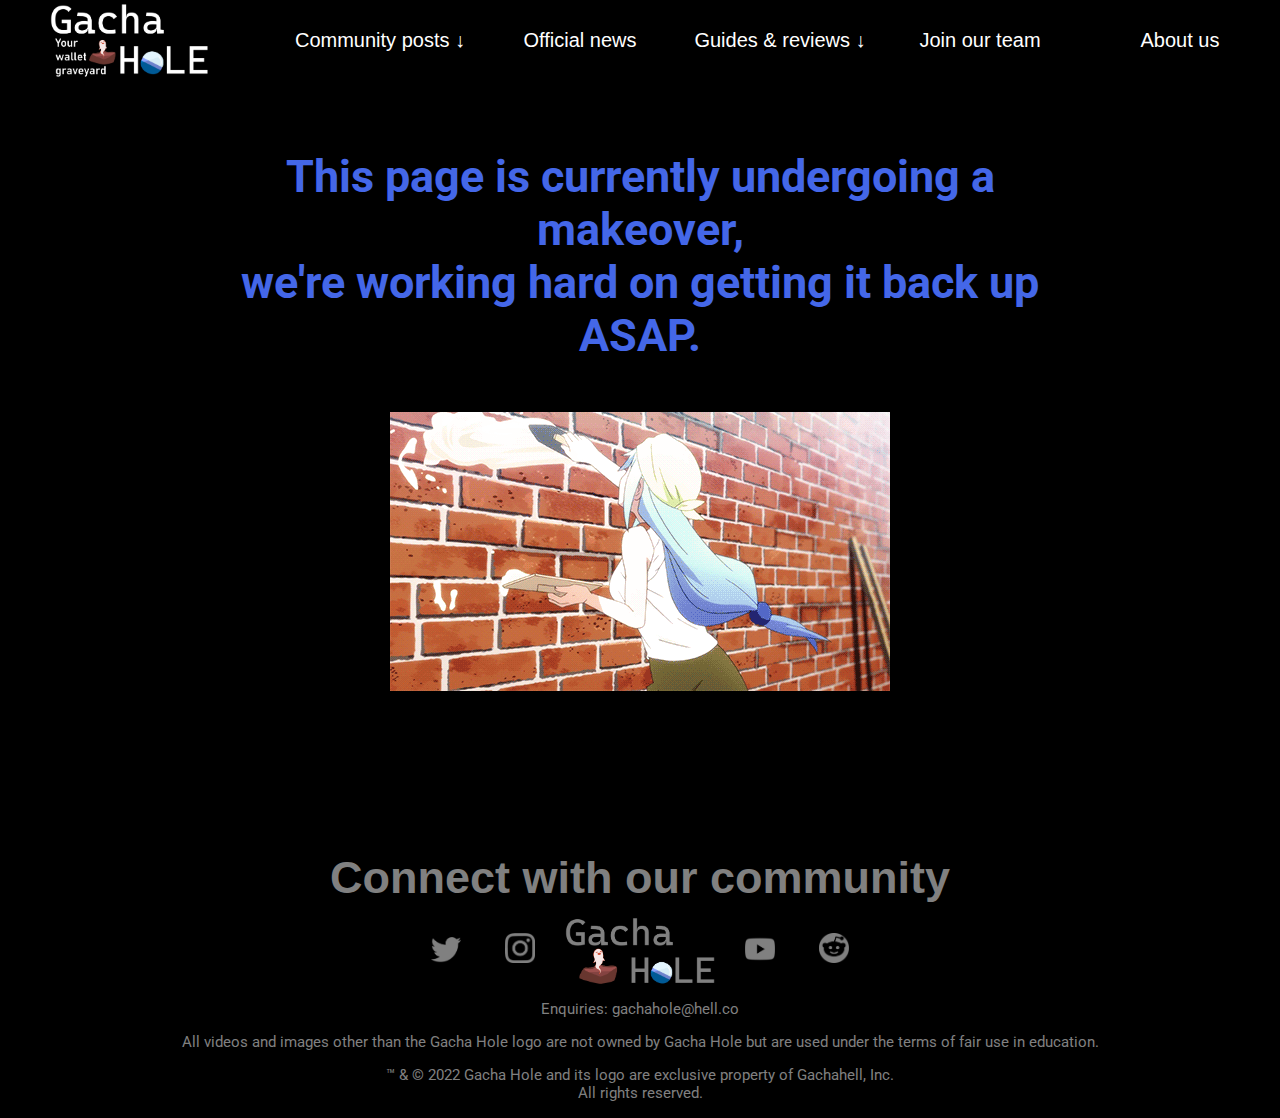
<file: underconstruction.html>
<!DOCTYPE html> <!--tells browser to use latest vers. of html-->
<html>
  <head> <!--meta data-->
    <title>Gacha Hole</title> <!--browser tab name-->
    <link rel="icon" href="assets/browsericon.png"> <!--browser tab icon-->
    <link rel="stylesheet" href="css/main.css"> <!--link css-->
    <link rel="stylesheet" href="css/header.css">
    <link rel="stylesheet" href="css/construction.css">
    <link rel="stylesheet" href="css/footer.css">
  </head>
  <body> <!--page content-->
    <header>
      <div class="logocontainer">
        <a href="index.html"><img class="logo" src="assets/gachaholelogowhite.png"></a>
      </div>
      <nav>
        <div class="barbtns">
          <div> <!--div makes it so when drop down comes down it is same width-->
            <button class="communpost"><a class="barlink" href="underconstruction.html">Community posts &darr;</a></button>
            <div class="dropdown">
                <a href="underconstruction.html">Top of all time</a>
                <a href="underconstruction.html">Best of the year</a>
                <a href="underconstruction.html">Hot!</a>
                <a href="underconstruction.html">New</a>
            </div>            
          </div>
        </div>
        <div class="barbtns">
          <button class="news"><a class="barlink" href="news.html">Official news</a></button>
        </div>
        <div class="barbtns">
          <div>
            <button class="guides"><a class="barlink" href= "underconstruction.html">Guides & reviews &darr;</a></button>
            <div class="dropdown">
              <a href="underconstruction.html">Gameplay Guides</a>
              <a href="underconstruction.html">Reviews</a>
              <a href="ingamecurrency.html">Costs of hell</a>
            </div>  
          </div>
        </div>
        <div class="barbtns">
          <button class ="team"><a class="barlink" href="teampage.html">Join our team</a></button>
        </div>
        <div class="barbtns">
          <button class ='about'><a class="barlink" href="About.html">About us</a></button>
        </div>
      </nav>
    </header>
    <main> <!--place holder page for all the pages that weren't made-->
      <h1> <!--text for the page-->
        This page is currently undergoing a makeover,
        <br>
        we're working hard on getting it back up ASAP. 
      </h1>
      <img class="gif" src="assets/constructiongif.gif"> <!--gif for the page-->
      <p>Sorry for any inconveniences</p>
    </main>
    <footer>
      <h1>Connect with our community</h1>
      <div class="social-links-container">
        <div class="sociallinks">
          <a href="https://twitter.com" target="_blank"><img src="assets/twitterlogo.png"></a>
          <a href="https://instagram.com" target="_blank"><img src="assets/instalogo.png"></a>
        </div>
        <img class="footerlogo" src="assets/gachaholelogogrey.png">
        <div class="sociallinks">
          <a href="https://youtube.com" target="_blank"><img src="assets/ytlogo.png"></a>
          <a class='reddit' target="_blank" href="https://www.reddit.com/r/gachagaming/"><img src="assets/redditlogo.png"></a>
        </div>
      </div>
      <p>Enquiries: gachahole@hell.co</p>
      <p>All videos and images other than the Gacha Hole logo are not owned by Gacha Hole but are used under the terms of fair use in education.</p>
      <p>&#8482; & &#169; 2022 Gacha Hole and its logo are exclusive property of Gachahell, Inc.<br> All rights reserved.</p>
    </footer>
  </body>
</html>
</file>
<file: css/main.css>
/*style sheet that is applied to all webpages*/

@import url('https://fonts.googleapis.com/css2?family=Roboto:ital,wght@0,100;0,300;0,400;0,500;0,700;0,900;1,100;1,300;1,400;1,500;1,700;1,900&display=swap'); 
/*import roboto font from google font library*/
@import url('https://fonts.googleapis.com/css2?family=Catamaran:wght@500&display=swap');

body { /*styles that apply to entire page for the body element*/
  font-family: 'Roboto', Arial; 
  /*set roboto as default font for everything in every page unless otherwise specified and if can't be loaded, load arial font */
  margin: 0px;
}
main {
  margin-top: 80px; /*leave space so elements don't show up beneath header at top of page since header is 80px */
}
a {
  text-decoration: none; /*removes underline for all links in website unless otherwise specified*/
}
</file>
<file: css/header.css>
/*header styles*/
header {
  background-color: black;
  position: fixed; /*makes header unmoving even when scrolling through webpage*/
  display: flex; /*make header a flex box so when window is resized, elements within are resized too*/
  justify-content: space-between; /*space contents within evenly among the window space*/
  align-items: stretch; /*align elements to take up entirety of header*/
  height: 80px;
  z-index: 1; /*makes sure header is on top of all other elements by placing it on a higher z "index" (in other words coordinate)*/

  top: 0; 
  left: 0;
  right: 0;
  /*set width and position of header relative to browser camera*/

}
.logocontainer{
  margin-left: 50px; /*leaves space on left of container for logo*/
  margin-right: 70px; /*leaves space on right of container for logo*/
  width: 160px; /*set size of logo*/
  flex-shrink: 0; /* prevent logo from shrinking when tab size is decreased since the header is a flex box*/
}
.logocontainer a {
  cursor: pointer; /*sets cursor to pointer upon hovering on the hyperlinks in the header */
}
.logo{
  width: 100%; /* logo takes up entire space of its container*/
}
nav { /*makes links on header take up same amount of space and re-sizable*/
  display: flex;
  flex: 1;
}
button {
  background-color: black; /*set background colour of logo*/
  color: white; /*set text colour of buttons*/
  font-size: 20px;
  border: none; /*rids of default borders on a button*/
}
button a { /*style of text on the buttons*/
  color: white;
  cursor: pointer; /* On hover changes cursor style to pointer */
}
.barbtns{
  display: flex; /*makes buttons a flex box so it can be resized with browser size*/
  flex: 1; /*gives each element equal space*/
  justify-content: center;
}
.barlink:hover { /*add transition effect for button text to turn light blue and have a shadow on hover*/
  color: lightblue;
  text-shadow: 2px 2px 2px grey; /*gives the text a grey shadow 2px to the right and bottom with a 2px blur*/
  transition: all 0.2s; /*sets time it takes for these transitions to happen*/
}
.communpost{
  min-width: 110px; /*set minimum width of the community pots button so that text doesn't wrap beyond header*/
  height: 100%; /*prevents the dropdown menu from appearing higher than it should be since its position is based on 
  this button*/
}
.news {
  min-width: 80px;
}
.guides {
  min-width: 100px;
  height: 100%;
}
.barbtns:hover .dropdown{ /*styles applied when hover of buttons with dropdown menus*/
  display: flex; /*display drop down menu when hovered and make it a flex box*/
  flex-direction: column; /*make drop down menu visible when top games of the year hovered and make it go downwards instead of sideways which is default*/
}
.dropdown { /*drop down menu */
  display: none; /* drop down menu hidden when not hovered*/
  position: relative; /*location of drop down menu positioned relative to dropdown button */
  background-color: black;
}
.dropdown a:hover{ /*styles the other buttons that don't have dropdown menus to have same effect*/
  color: lightblue;
  text-shadow: 2px 2px 2px grey;
  transition: all 0.2s;
}
.dropdown a {
  color: white;
  font-family:  sans-serif;
  font-size:20px;
  padding: 12px 0px; /*sets space around hyperlinks on top and bottom but not for left and right */
  text-align: center; /*align text to center of dropdown menu*/
}
</file>
<file: css/aboutpage.css>
/*styles for about page*/
h1{ /* styles header type 1 in the page*/
  font-family: helvetica; /*font used*/
  font-size: 28px; 
  color: #6E82CC; /*text colour*/
}
.abouttext {
  color: white; 
  font-family: sans-serif;
  margin: 0px 20%; /*sets space on left and right to make reading easier on a screen */
}
main {
  background-color: black; /*background colour of all elements*/
}
.abouttext p{ /*styles for text specifically for the about descriptions*/
  margin-bottom: 0px; /*leaves 0 pixel space at bottom before next element*/
}
.sponslogo { /*style image of sponsor logos */
  margin-top: 20px;
  width: 100%;
  margin-bottom: 60px;
}
.spons{
  margin-left: 31%; /* line up text with sponsor logos beneath so it doesn't look weird*/
}
@media (max-width: 600px){ /*change left & right margins for text when window size is inbetween 1001px & 1300px*/
  .abouttext{
    margin: 0;
  }
}
</file>
<file: css/footer.css>
/*footer styles*/
footer { 
  background-color: black;
  padding: 1px; /*adds space to inside of the footer "block" so that background colour extends all the way */
  text-align: center;
}
.footerlogo { /*limit width of footer logo, height automatically resizes with this to prevent stretching*/
  width: 150px;
  margin: 0px 10px;
}
footer h1{
  font-family: Helvetica;
  margin-top: 5px;
  margin-bottom: 10px;;
  color: grey; /*text color*/
}
footer p{
  color: grey;
  font-size: 15px;
}
.social-links-container {
  display: flex; /*makes the social media logo hyperlinks to be stacked one a top another when browser resized*/
  justify-content: center; /*centers the links*/
  align-items: center; /*lines up the images in their centers*/
}
.sociallinks img{ /*sets size of the social media logos*/
  padding: 0px 20px;
  width: 30px;
}
</file>
<file: css/applyprocess.css>
/*style sheet for both the applied page and application page*/
main { /*styles for everything outside of header and footer */
  background-color: black;
  font-family: helvetica;
}
.applicationform{ /*style for application form*/
  margin-left: 20%;
  margin-right: 20%;
  padding-bottom: 100px;
}
.signup{ /*sytles for signup button*/
  border-radius: 5px; /*round off edges of button */
  background-color: #17349d;
  margin-left: 45%;
  padding: 5px 12px; /*places space to top & bottom then right and left of the button text*/
  margin-top: 30px;
  font-size: 30px;
  transition: all 0.4s; /*set colour change of both text and background transition time*/
}
.signup:hover{ /*apply these settings for signup button when hovered*/
  background-color: #E3F5FE;
  color: black;
}
.gemcontainer2{ /*pushes (floats) 2nd gem on the form to the right of the page*/
  float:right; 
}
.gemcontainer,.gemcontainer2 { /*set size of gems with their containers*/
  width: 5%; /*size of gems are 5% of the browser */
}
.gemcontainer img,.gemcontainer2 img { /*makes gems take up all space of its container*/
  width: 100%;
}
.gifcontainer { /*styles for gif container*/
  margin-left: 20%;
  margin-right: 20%;
  text-align: center; /*centers gif*/
}
.gifcontainer img {
  width: 100%;
}
h1 { /*styles for header type 1*/
  color: #6E82CC;
  margin: 0; /*removes default margins*/
  text-align: center; /*centers text */
}
select {
  background-image: none; /* rid of blue outline on dropdown list when activated*/
}
p {
  color: white;
  text-align: center;
}
select { /*style for the drop down selects*/
  font-size: 20px;
  margin-top: 40px;
  margin-bottom: 10px;
}
label { /*style text beside upload resume button*/
  color: white;
  font-size: 20px;
}
button {
  cursor: pointer; /*changes cursor to a pointer when hovering over a button */
}
textarea { /*styles for text input area*/
  font-family: 'roboto';
  margin-bottom: 10px;
  border: none; /*removes default borders*/
  resize: none; /*removes ability to resize input area which is on by default*/
  border-radius: 5px; /*curves the input area*/
  width: 100%; /*extends text input area to take up all space given to it which is limited by the margins placed on the overall form */
  font-size: 20px;
}
@media (max-width: 700px){  /*rids of margins for the application form and gif when the browser size is less than 700 px*/
  .applicationform, .gifcontainer{
    margin: 0;
  }
}
@media (min-width: 701px) and (max-width: 1200px){ 
  /*changes margin size for the application form and gif to 5% when the browser size is between 701 px and 1200px*/
  .applicationform, .gifcontainer{
    margin-left: 10%;
    margin-right: 10%;
  }
}
</file>
<file: css/currency.css>
/*styles for production information page (costs of hell)*/
.gamelogo {
  display: inline-block; /*sets the logo to be a block that doesn't take up whole line by itself*/
  width: 80px;
  vertical-align: middle; /*aligns game logo with game text header in the center of each other */
}
.disclaimer { /*styles for disclaimer*/
  font-size: 12px;
  font-style: italic;
}
.genshinlogo { /*logo had different resolution to other game logos so had to have its own */
  display: inline-block;
  width: 40px;
  vertical-align: middle;
}
.gametitle { 
  border-bottom: 3px solid white;
  margin-bottom: 15px; /*gives the game title an underline that extends whole page due to being a block element*/
}
p{
  margin: 0; /*remove default margins*/
}
a { /*style hyperlink to sources to distinguish from regular text*/
  color: rgb(83, 91, 248);
}
h1 {
  margin-bottom: 0;
  color: #6E82CC;
}
h2 {
  display: inline-block; /*sets the logo to be a block that doesn't take up whole line by itself so it can placed beside logo*/
  vertical-align: middle;
  font-weight: 500; /*changes font thickness*/
}
img{
  width: 100%;
}
body{
  background-color: black;
}
main{
  color: white;
  margin-left: 20%;
  margin-right: 20%;
}
/*resize styling see other css files for information*/
@media (max-width: 700px){ 
  main{
    margin: 80px 0;
  }
}
@media (min-width: 701px) and (max-width: 1200px){
  main{
    margin-left: 10%;
    margin-right: 10%;
  }
}
</file>
<file: css/news.css>
/*style sheet for the news page*/
.gametwitters {
  display: flex;
  flex-wrap: wrap; /*makes twitter timelines go onto next line instead of extending horizontally forever*/
}
.timeline-box {
  width: 50%; /*width is set to 50% so two can fit side by side*/
}
h1{
  color: #6E82CC;
  margin: 0; /*remove default margins*/
  display: inline-block; /*allow amagi image to be on same line as text*/
  vertical-align: middle; /*align text to image center*/
}
.amagi {
  display: inline-block; /*allow amagi image to be on same line as text*/
  vertical-align: middle; /*align image to text center*/
  width: 40px; /*sets side of amagi*/
}
h2 {
  font-size: 30px;
  font-family: 'Roboto', sans-serif; /*sets font to be roboto but sans-serif if roboto can't load for whatever reason*/
  font-weight: Medium 500; /*change font thickness*/
  font-style: italic; /*makes text italic*/
  border-bottom: 2px solid white; /*underline for title*/
}
h3 {
  margin-top: 0;
  text-align: center;
  color: rgb(199, 223, 248);
}
h4 { /*twitter timeline headers*/
  text-align: center;
  font-size: 17px;
  width: 50%;
  margin: 0 auto 15px auto; /*centers header and adds 15 px margin on bottom*/
  font-weight: 500;
  border-bottom: 1px solid white;
}
body{
  background-color: black;
  color: white;
}
main{
  margin-left: 20%;
  margin-right: 20%;
}
@media (max-width: 900px){ 
  .timeline-box { /*changes twitter timelines to be one on top of the other instead of side by side by having each take entire up entire width*/
    width: 100%;
    margin: 0px 5%; /*adds left and right margin to twitter timeline*/
  }
}
@media (max-width: 700px){ 
  main{
    margin: 80px 0;
  }
}
@media (min-width: 701px) and (max-width: 1200px){
  main{
    margin-left: 10%;
    margin-right: 10%;
  }
}
</file>
<file: css/teampage.css>
/*careers page css*/
.careerheader {
  text-align: center;
  color: #6E82CC;
}
.signupanchor{ /*styles for button on the back of the flip card*/
  border-radius: 5px;
  background-color: #17349d;
  margin-left: 43%; /*centers button*/
  padding: 5px 12px;
  transition: all 0.4s; 
}
.signupanchor:hover{
  background-color: #96ceea;
  color: black;
}
.careers{
  display: flex;
  flex-wrap: wrap; /*forces flex elements to next line if goes beyond given space instead of extending horizontally*/
}
.jobbox { /*space in which the flipcard containing job title fits and spins to display job description*/
  flex: 1;
  flex-basis: 49%;/*the amount of space a flex element is allowed to take up*/
  perspective: 1000px; /*determines how far the box looks when it rotates*/
  min-width: 350px; /*sets minimum width of the image before it is forced into single column*/
}
.flip-card {
  transition: transform 1.5s ease-out; /*sets how long it takes for the box to flip with ease out effect*/
  transform-style: preserve-3d; /*When box is flipping, the back and front is considered a 2 sided 3d object instead of just a singular face*/
}
.jobimage{
  width: 100%;
  float: right; /*right or left doesn't matter, just need to make image wrap for whole container of flipbox*/
}
.jobtitle{
  position: absolute; /*makes the position of title based on the job box*/
  color: #4467e8;
  text-align: center;
  text-shadow: 3px 3px 4px black; /*gives the title a blurred shadow 3px to the right and bottom of the title to make it stand out*/
  width: 100%;
}
.jobbox:hover .flip-card { /*horizontally flips the box to show backside on hover*/
  transform: rotateY(180deg);
}
.flip-card-front, .flip-card-back {
  backface-visibility: hidden; /*Defines whether the other side of the flip card is shown when on a given side*/
}
.flip-card-back {
  position: absolute; /*sets position of card back relative to flip card instead of displaying underneath of the front*/
  transform: rotateY(180deg); /*makes the back side of the flip card at the back by rotating it 180 by default*/
}
body {
  background-color: black;
  font-family: helvetica;
}
main{
  margin-left: 15%;
  margin-right: 15%;
}
.flip-card-back p {
  margin-top: 10%;
  color: white;
  margin-left: 10px;
  margin-right: 10px;
  font-size: 20px;
  text-align: center; /*aligns text on back to be centered*/
}
button {
  cursor: pointer; /*change cursor to a pointer when button is hovered*/
}
@media (max-width: 1000px){ /*remove left and right spacing when window size is smaller than 1000px*/
  main{
    margin: 80px 0;
  }
}
@media (min-width: 1001px) and (max-width: 1300px){ /*change space between left & right when window size is inbetween 1001px & 1300px*/
  main{
    margin: 80px 5%;
  }
}
</file>
<file: css/construction.css>
/*"under construction page styles*/
h1 {
  margin-bottom: 50px;
  font-family: 'Roboto', sans-serif;
  font-weight: Black 900;
  font-size: 45px;
  color: #4467e8;
}
body{
  background-color: black;
}
.gif { /*style for the gif*/
  margin-bottom: 100px;
}
main {
  text-align: center;
  margin: 150px 15% 10px 15%;
}
@media (max-width: 700px){  /*rids of margins for everything other than header and footer when browser size less than 700 px*/
  main{
    margin: 80px 0;
  }
}
@media (min-width: 701px) and (max-width: 1200px){
  /*changes margin size for the application form and gif to 10% when the browser size is between 701 px and 1200px*/
  main{
    margin-left: 10%;
    margin-right: 10%;
  }
}
</file>
